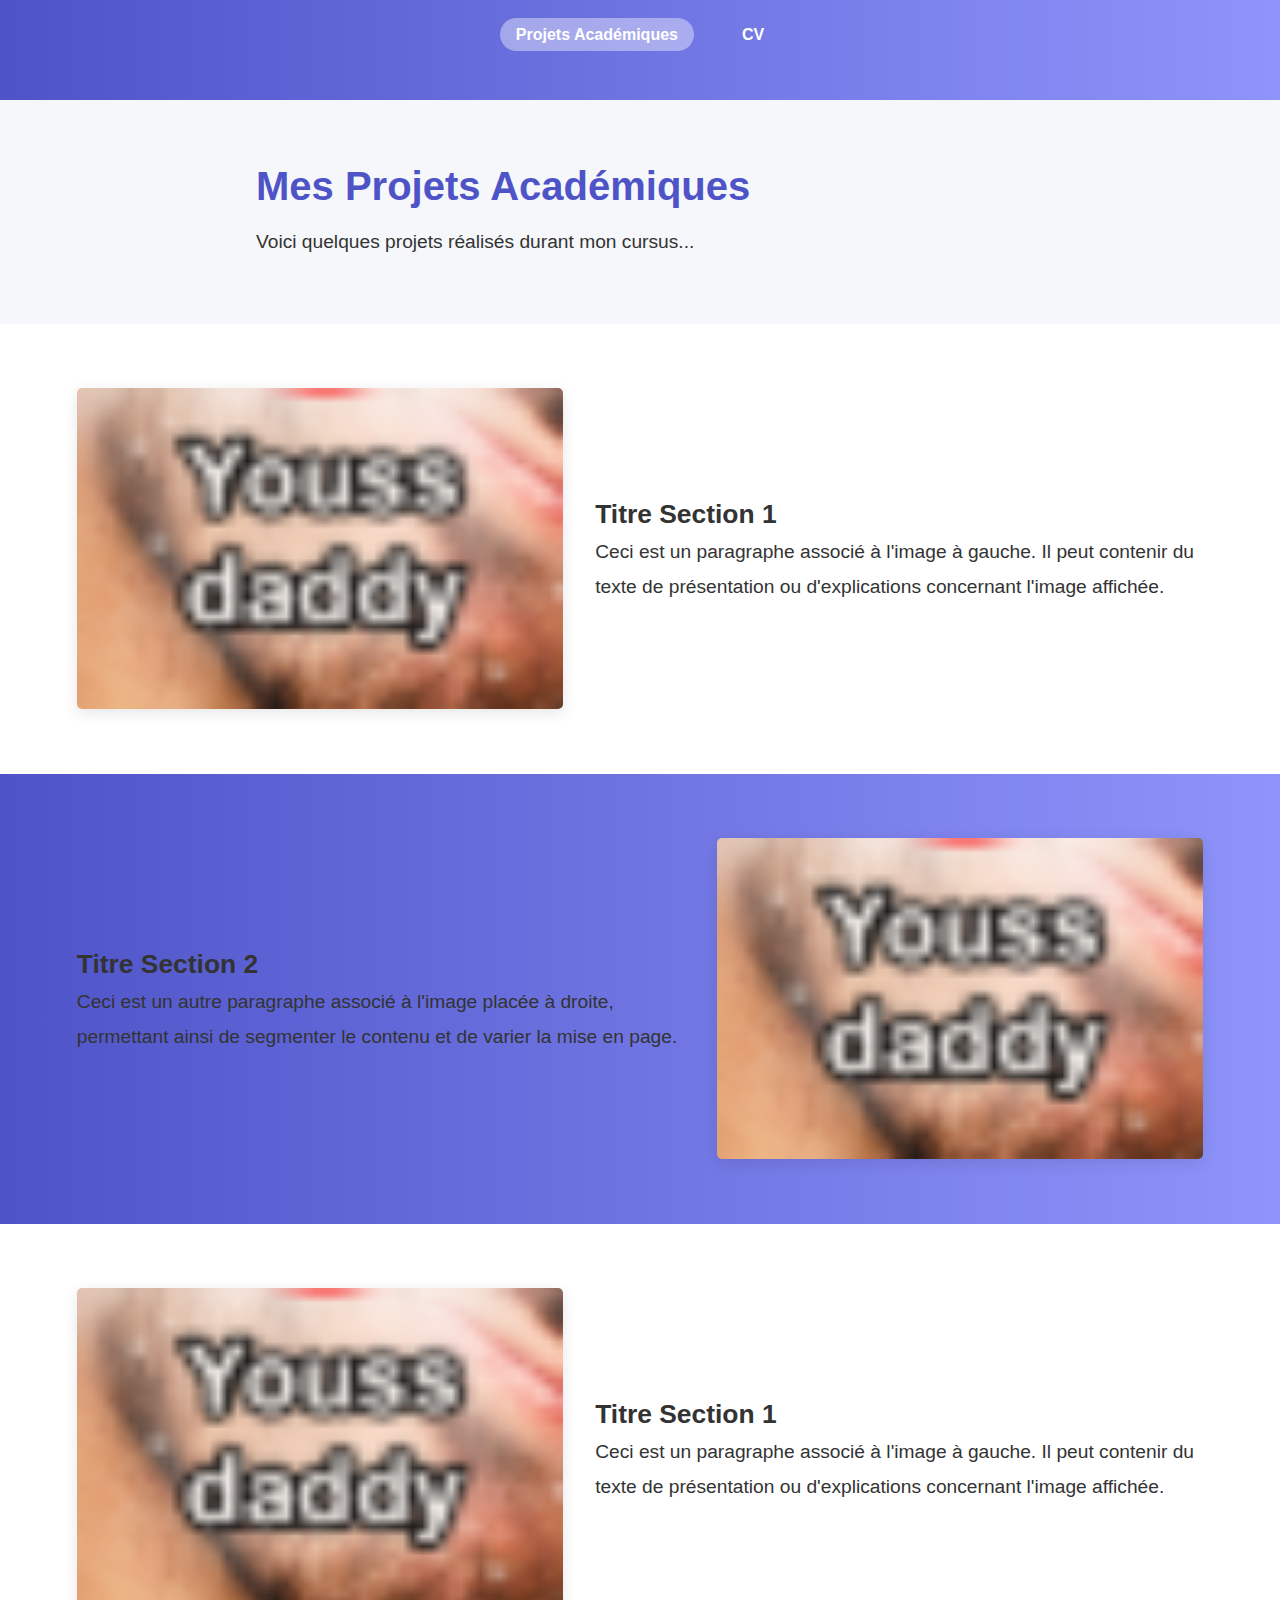
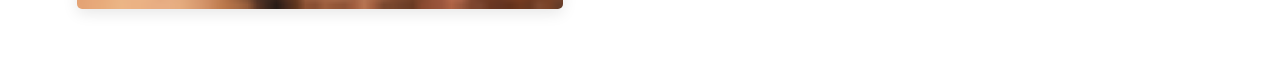
<file: index.html>
<!DOCTYPE html>
<html lang="fr">
<head>
  <meta charset="UTF-8" />
  <meta name="viewport" content="width=device-width, initial-scale=1.0" />
  <title>Projets Académiques</title>
  <link rel="stylesheet" href="style.css" />
  <link rel="stylesheet" href="layout.css" />
</head>
<body>
  <header>
    <nav class="navbar">
      <ul class="nav-links">
        <li><a href="index.html" class="active">Projets Académiques</a></li>
        <li><a href="cv.html">CV</a></li>
      </ul>
    </nav>
  </header>

  <main class="content">
    <h1>Mes Projets Académiques</h1>
    <p>Voici quelques projets réalisés durant mon cursus...</p>
  </main>
   <!-- Section 1 : Fond blanc, image à gauche -->
   <section class="section-white">
    <div class="image-text-section section-one">
      <img src="images/image1.png" alt="Image descriptive 1">
      <div class="text">
        <h2>Titre Section 1</h2>
        <p>
          Ceci est un paragraphe associé à l'image à gauche. Il peut contenir du texte de présentation ou d'explications concernant l'image affichée.
        </p>
      </div>
    </div>
  </section>

  <!-- Section 2 : Fond de l'entête, image à droite -->
  <section class="section-header">
    <div class="image-text-section section-two">
      <img src="images/image2.png" alt="Image descriptive 2">
      <div class="text">
        <h2>Titre Section 2</h2>
        <p>
          Ceci est un autre paragraphe associé à l'image placée à droite, permettant ainsi de segmenter le contenu et de varier la mise en page.
        </p>
      </div>
    </div>
  </section>

   <!-- Section 1 : Fond blanc, image à gauche -->
   <section class="section-white">
    <div class="image-text-section section-one">
      <img src="images/image1.png" alt="Image descriptive 1">
      <div class="text">
        <h2>Titre Section 1</h2>
        <p>
          Ceci est un paragraphe associé à l'image à gauche. Il peut contenir du texte de présentation ou d'explications concernant l'image affichée.
        </p>
      </div>
    </div>
  </section>

  

</body>
</html>
</file>
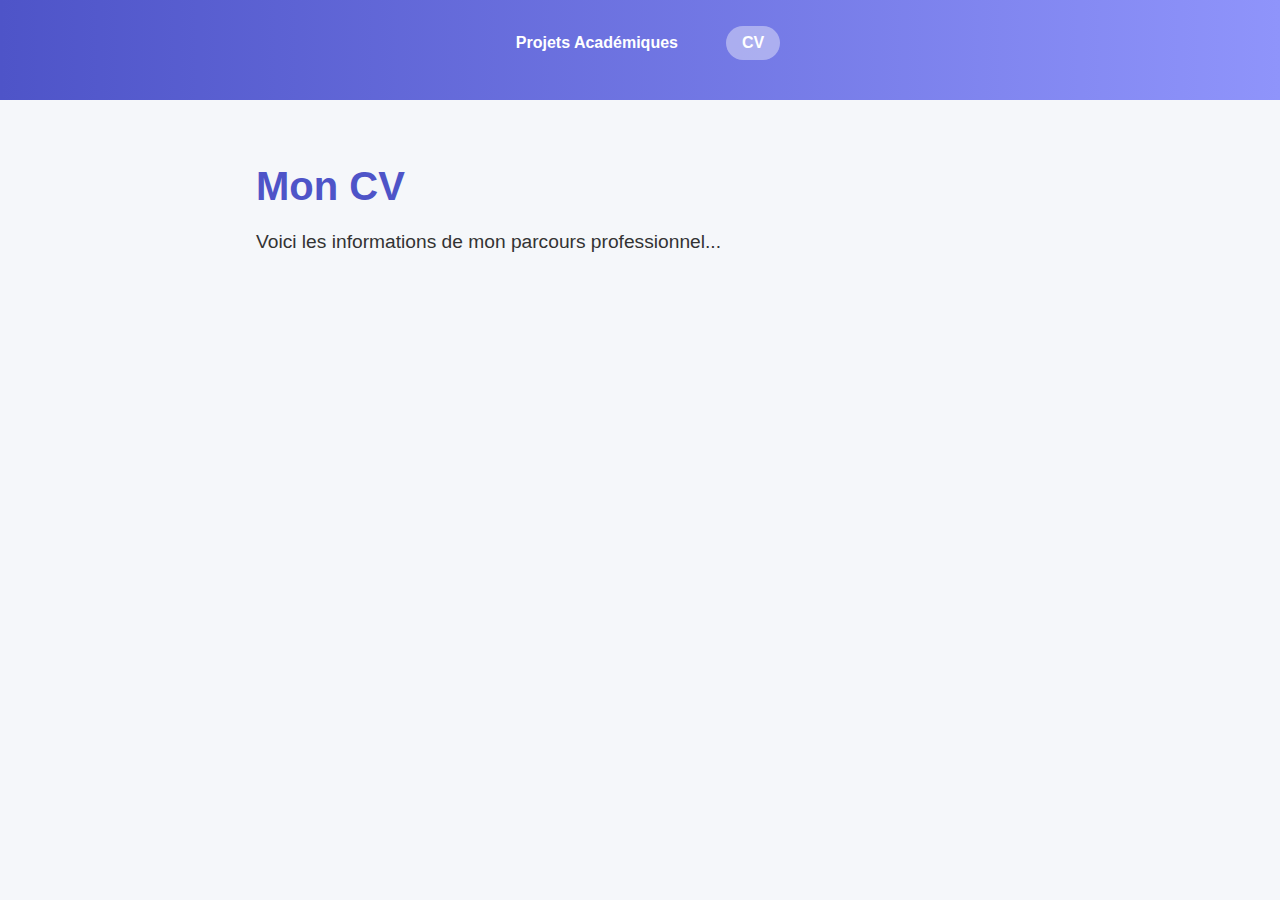
<file: CV/index.html>
<!DOCTYPE html>
<html lang="fr">
<head>
  <meta charset="UTF-8" />
  <meta name="viewport" content="width=device-width, initial-scale=1.0" />
  <title>CV</title>
  <link rel="stylesheet" href="/style.css" />
</head>
<body>
  <header>
    <nav class="navbar">
      <ul class="nav-links">
        <a href="index.html">Projets Académiques</a>
        <a href="CV/index.html" class="active">CV</a>
      </ul>
    </nav>
  </header>

  <main class="content">
    <h1>Mon CV</h1>
    <p>Voici les informations de mon parcours professionnel...</p>
  </main>
</body>
</html>
</file>
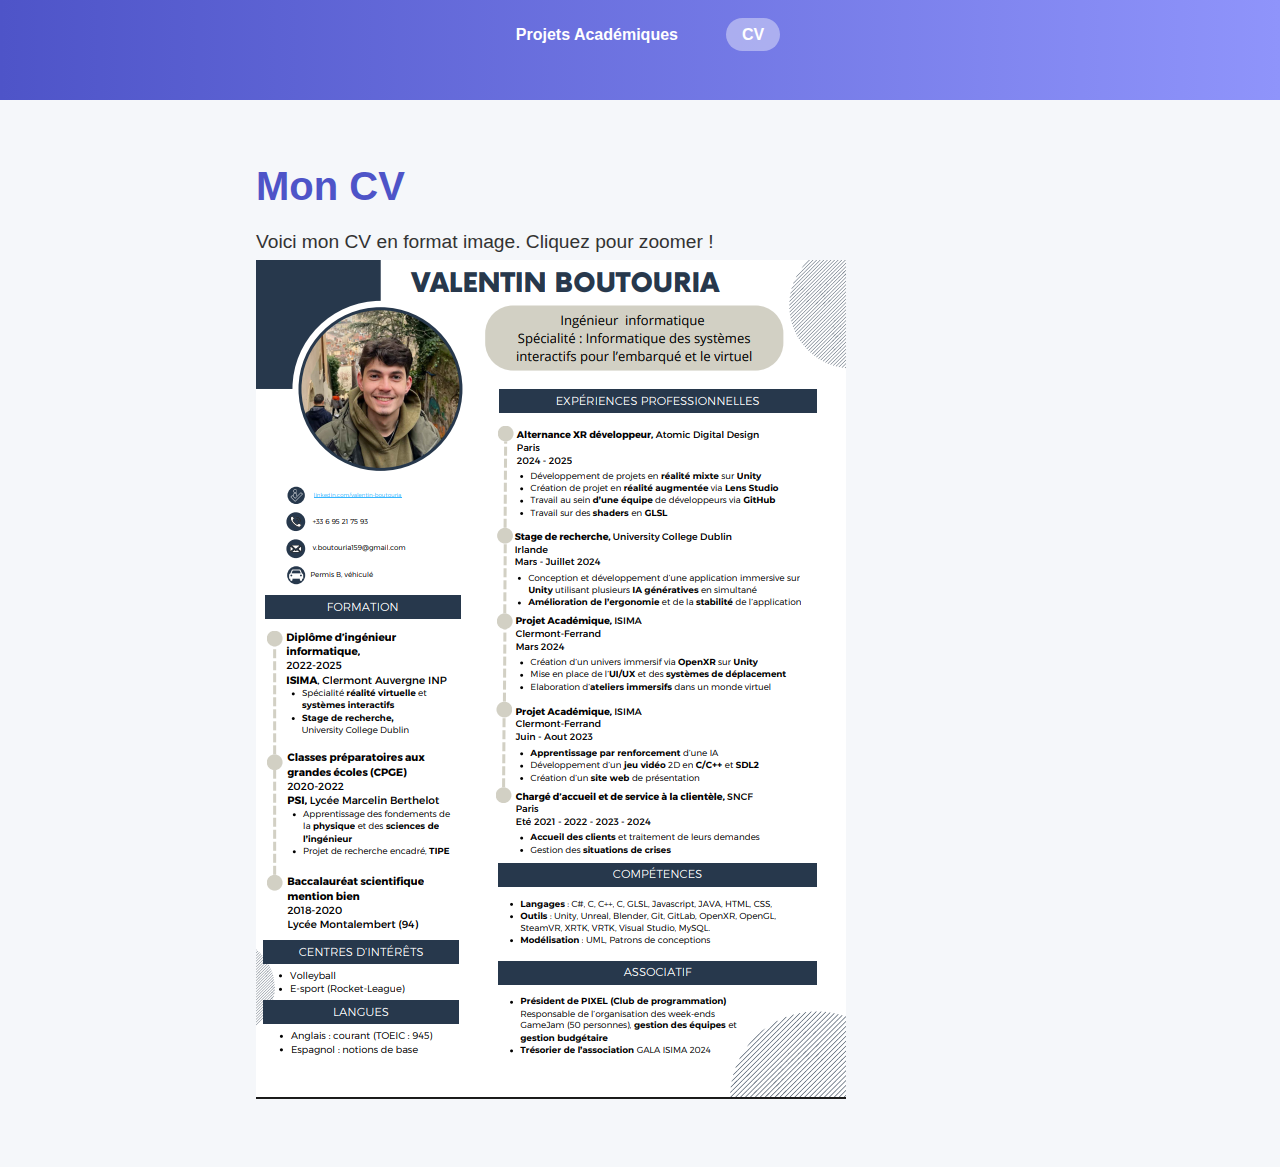
<file: cv.html>
<!DOCTYPE html>
<html lang="fr">
<head>
  <meta charset="UTF-8" />
  <meta name="viewport" content="width=device-width, initial-scale=1.0" />
  <title>CV</title>
  <link rel="stylesheet" href="style.css" />
</head>
<body>
  <header>
    <nav class="navbar">
      <ul class="nav-links">
        <li><a href="index.html">Projets Académiques</a></li>
        <li><a href="cv.html" class="active">CV</a></li>
      </ul>
    </nav>
  </header>

  <main class="content">
    <h1>Mon CV</h1>
    <p>Voici mon CV en format image. Cliquez pour zoomer !</p>

    <div class="cv-container">
      <img src="images/cv.PNG" alt="Mon CV"/>
    </div>  </main>
</body>
</html>
</file>
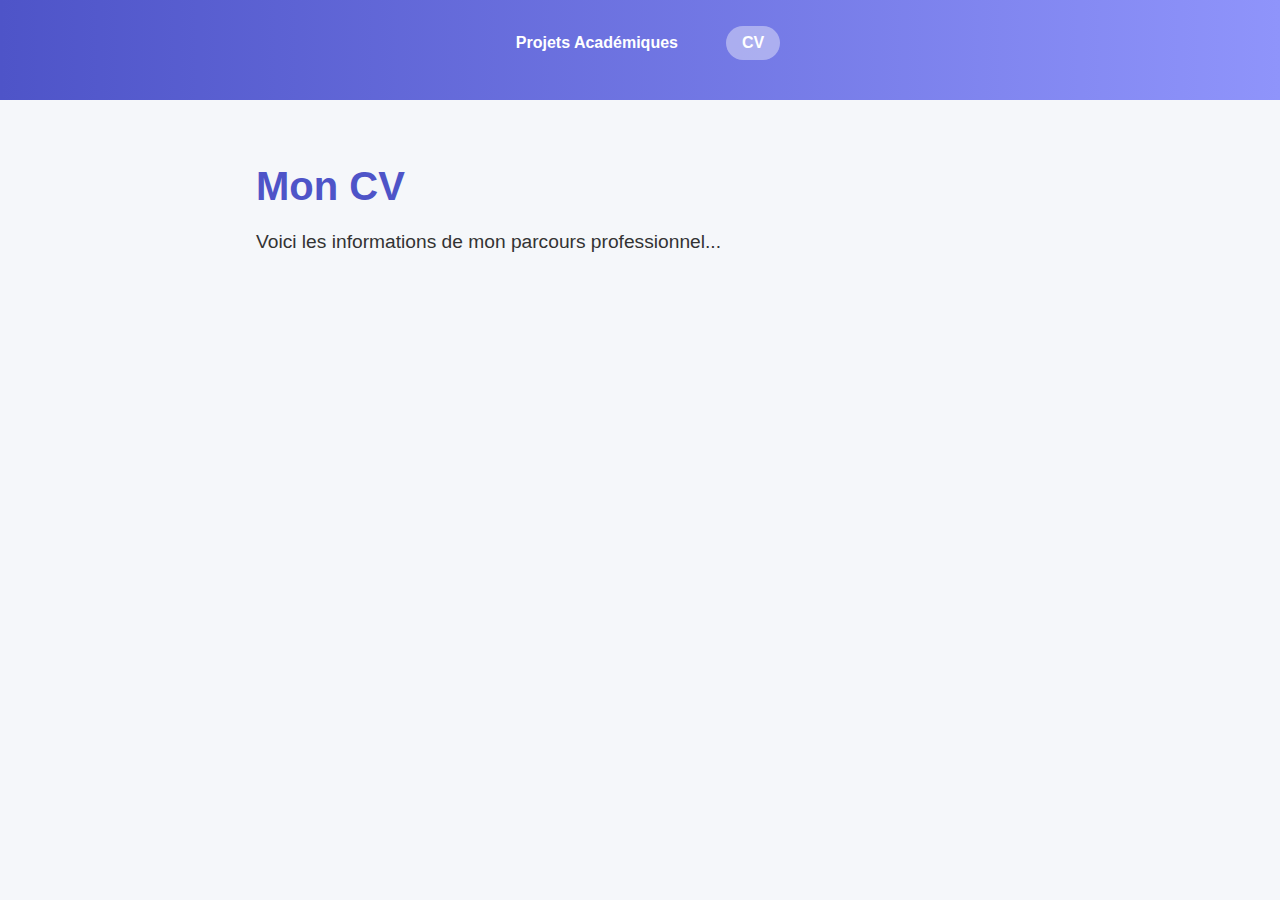
<file: CV/cv.html>
<!DOCTYPE html>
<html lang="fr">
<head>
  <meta charset="UTF-8" />
  <meta name="viewport" content="width=device-width, initial-scale=1.0" />
  <title>CV</title>
  <link rel="stylesheet" href="/style.css" />
</head>
<body>
  <header>
    <nav class="navbar">
      <ul class="nav-links">
        <a href="index.html">Projets Académiques</a>
        <a href="cv.html" class="active">CV</a>
      </ul>
    </nav>
  </header>

  <main class="content">
    <h1>Mon CV</h1>
    <p>Voici les informations de mon parcours professionnel...</p>
  </main>
</body>
</html>
</file>
<file: layout.css>
/* Style général pour les sections d'image et de texte */
.image-text-section {
  display: flex;
  align-items: center;
  justify-content: center;
  padding: 2rem;
  min-height: 50vh; /* Chaque section occupe au moins 50% de la hauteur de la vue */
}

/* Pour la section avec fond blanc */
.section-white {
  background-color: #ffffff;
}

/* Pour la section avec le fond de l'entête (ici un dégradé) */
.section-header {
  background: linear-gradient(90deg, #4e54c8, #8f94fb);
}

/* Style général pour l'image dans la section */
.image-text-section img {
  width: 40%;
  height: auto;
  border-radius: 5px;
  box-shadow: 0 4px 15px rgba(0, 0, 0, 0.1);
  margin: 1rem;
  transition: transform 0.3s ease;
}

/* Effet de zoom au survol de l'image */
.image-text-section img:hover {
  transform: scale(1.05);
}

/* Style pour le paragraphe associé à l'image */
.image-text-section .text {
  width: 50%;
  margin: 1rem;
  font-size: 1.1rem;
  line-height: 1.6;
}

/* Configuration pour la première section : image à gauche, texte à droite */
.section-one {
  /* Par défaut flex-direction: row, donc image à gauche, texte à droite */
  display: flex;
  flex-direction: row;
}

/* Configuration pour la deuxième section : image à droite, texte à gauche */
.section-two {
  display: flex;
  flex-direction: row-reverse;
}

/* Responsivité */
@media (max-width: 768px) {
  .image-text-section {
    flex-direction: column;
    text-align: center;
  }
  .image-text-section img,
  .image-text-section .text {
    width: 80%;
    margin: 1rem auto;
  }
}
</file>
<file: style.css>
/* Reset */
* {
  margin: 0;
  padding: 0;
  box-sizing: border-box;
}

/* Body */
body {
  font-family: 'Segoe UI', sans-serif;
  background: #f5f7fa;
  color: #333;
}

/* Header navbar */
.navbar {
  background: linear-gradient(90deg, #4e54c8, #8f94fb);
  overflow: hidden;
  transition: height 0.4s ease;
  position: relative;
}

.navbar:hover {
  height: 100px;
}

.nav-links {
  display: flex;
  justify-content: center;
  align-items: center;
  gap: 2rem;
  padding: 1rem;
  transition: transform 0.4s ease;
}

.navbar:hover .nav-links {
  transform: translateY(10px);
}

.nav-links li {
  list-style: none;
}

.nav-links a {
  color: white;
  text-decoration: none;
  font-weight: bold;
  padding: 0.5rem 1rem;
  border-radius: 20px;
  transition: background-color 0.3s, transform 0.3s;
}

.nav-links a:hover {
  background-color: rgba(255, 255, 255, 0.2);
  transform: scale(1.05);
}

.nav-links a.active {
  background-color: rgba(255, 255, 255, 0.4);
  color: #fff;
}

/* Main content */
.content {
  max-width: 800px;
  margin: 3rem auto;
  padding: 1rem;
  animation: fadeIn 0.6s ease-in-out;
}

h1 {
  font-size: 2.5rem;
  color: #4e54c8;
  margin-bottom: 1rem;
}

p {
  font-size: 1.2rem;
  line-height: 1.8;
}

/* Animations */
@keyframes fadeIn {
  from { opacity: 0; transform: translateY(20px); }
  to { opacity: 1; transform: translateY(0); }
}

/* Responsive */
@media (max-width: 600px) {
  .nav-links {
    flex-direction: column;
    gap: 1rem;
  }

  h1 {
    font-size: 2rem;
  }

  p {
    font-size: 1rem;
  }
}
</file>
